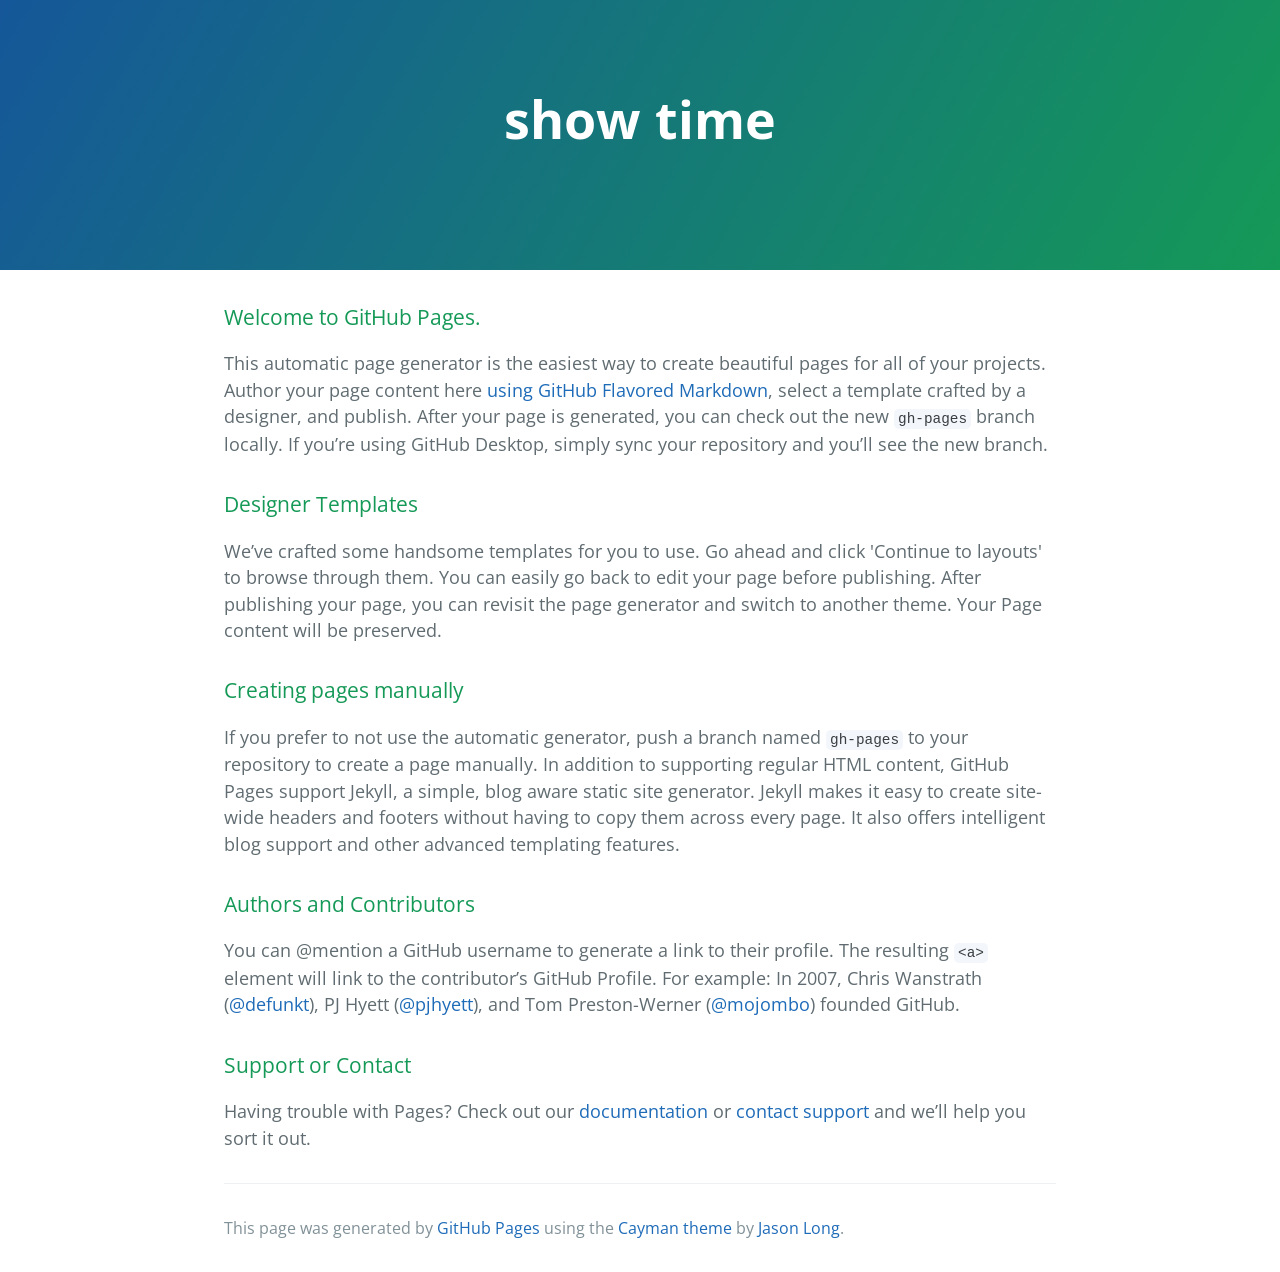
<file: index.html>
<!DOCTYPE html>
<html lang="en-us">
  <head>
    <meta charset="UTF-8">
    <title>zgc's pages</title>
    <meta name="viewport" content="width=device-width, initial-scale=1">
    <link rel="stylesheet" type="text/css" href="stylesheets/normalize.css" media="screen">
    <link href='https://fonts.googleapis.com/css?family=Open+Sans:400,700' rel='stylesheet' type='text/css'>
    <link rel="stylesheet" type="text/css" href="stylesheets/stylesheet.css" media="screen">
    <link rel="stylesheet" type="text/css" href="stylesheets/github-light.css" media="screen">
  </head>
  <body>
    <section class="page-header">
      <h1 class="project-name">show time</h1>
      <h2 class="project-tagline"></h2>
    </section>

    <section class="main-content">
      <h3>
<a id="welcome-to-github-pages" class="anchor" href="#welcome-to-github-pages" aria-hidden="true"><span aria-hidden="true" class="octicon octicon-link"></span></a>Welcome to GitHub Pages.</h3>

<p>This automatic page generator is the easiest way to create beautiful pages for all of your projects. Author your page content here <a href="https://guides.github.com/features/mastering-markdown/">using GitHub Flavored Markdown</a>, select a template crafted by a designer, and publish. After your page is generated, you can check out the new <code>gh-pages</code> branch locally. If you’re using GitHub Desktop, simply sync your repository and you’ll see the new branch.</p>

<h3>
<a id="designer-templates" class="anchor" href="#designer-templates" aria-hidden="true"><span aria-hidden="true" class="octicon octicon-link"></span></a>Designer Templates</h3>

<p>We’ve crafted some handsome templates for you to use. Go ahead and click 'Continue to layouts' to browse through them. You can easily go back to edit your page before publishing. After publishing your page, you can revisit the page generator and switch to another theme. Your Page content will be preserved.</p>

<h3>
<a id="creating-pages-manually" class="anchor" href="#creating-pages-manually" aria-hidden="true"><span aria-hidden="true" class="octicon octicon-link"></span></a>Creating pages manually</h3>

<p>If you prefer to not use the automatic generator, push a branch named <code>gh-pages</code> to your repository to create a page manually. In addition to supporting regular HTML content, GitHub Pages support Jekyll, a simple, blog aware static site generator. Jekyll makes it easy to create site-wide headers and footers without having to copy them across every page. It also offers intelligent blog support and other advanced templating features.</p>

<h3>
<a id="authors-and-contributors" class="anchor" href="#authors-and-contributors" aria-hidden="true"><span aria-hidden="true" class="octicon octicon-link"></span></a>Authors and Contributors</h3>

<p>You can @mention a GitHub username to generate a link to their profile. The resulting <code>&lt;a&gt;</code> element will link to the contributor’s GitHub Profile. For example: In 2007, Chris Wanstrath (<a href="https://github.com/defunkt" class="user-mention">@defunkt</a>), PJ Hyett (<a href="https://github.com/pjhyett" class="user-mention">@pjhyett</a>), and Tom Preston-Werner (<a href="https://github.com/mojombo" class="user-mention">@mojombo</a>) founded GitHub.</p>

<h3>
<a id="support-or-contact" class="anchor" href="#support-or-contact" aria-hidden="true"><span aria-hidden="true" class="octicon octicon-link"></span></a>Support or Contact</h3>

<p>Having trouble with Pages? Check out our <a href="https://help.github.com/pages">documentation</a> or <a href="https://github.com/contact">contact support</a> and we’ll help you sort it out.</p>

      <footer class="site-footer">

        <span class="site-footer-credits">This page was generated by <a href="https://pages.github.com">GitHub Pages</a> using the <a href="https://github.com/jasonlong/cayman-theme">Cayman theme</a> by <a href="https://twitter.com/jasonlong">Jason Long</a>.</span>
      </footer>

    </section>

  
  </body>
</html>
</file>
<file: stylesheets/stylesheet.css>
* {
  box-sizing: border-box; }

body {
  padding: 0;
  margin: 0;
  font-family: "Open Sans", "Helvetica Neue", Helvetica, Arial, sans-serif;
  font-size: 16px;
  line-height: 1.5;
  color: #606c71; }

a {
  color: #1e6bb8;
  text-decoration: none; }
  a:hover {
    text-decoration: underline; }

.btn {
  display: inline-block;
  margin-bottom: 1rem;
  color: rgba(255, 255, 255, 0.7);
  background-color: rgba(255, 255, 255, 0.08);
  border-color: rgba(255, 255, 255, 0.2);
  border-style: solid;
  border-width: 1px;
  border-radius: 0.3rem;
  transition: color 0.2s, background-color 0.2s, border-color 0.2s; }
  .btn + .btn {
    margin-left: 1rem; }

.btn:hover {
  color: rgba(255, 255, 255, 0.8);
  text-decoration: none;
  background-color: rgba(255, 255, 255, 0.2);
  border-color: rgba(255, 255, 255, 0.3); }

@media screen and (min-width: 64em) {
  .btn {
    padding: 0.75rem 1rem; } }

@media screen and (min-width: 42em) and (max-width: 64em) {
  .btn {
    padding: 0.6rem 0.9rem;
    font-size: 0.9rem; } }

@media screen and (max-width: 42em) {
  .btn {
    display: block;
    width: 100%;
    padding: 0.75rem;
    font-size: 0.9rem; }
    .btn + .btn {
      margin-top: 1rem;
      margin-left: 0; } }

.page-header {
  color: #fff;
  text-align: center;
  background-color: #159957;
  background-image: linear-gradient(120deg, #155799, #159957); }

@media screen and (min-width: 64em) {
  .page-header {
    padding: 5rem 6rem; } }

@media screen and (min-width: 42em) and (max-width: 64em) {
  .page-header {
    padding: 3rem 4rem; } }

@media screen and (max-width: 42em) {
  .page-header {
    padding: 2rem 1rem; } }

.project-name {
  margin-top: 0;
  margin-bottom: 0.1rem; }

@media screen and (min-width: 64em) {
  .project-name {
    font-size: 3.25rem; } }

@media screen and (min-width: 42em) and (max-width: 64em) {
  .project-name {
    font-size: 2.25rem; } }

@media screen and (max-width: 42em) {
  .project-name {
    font-size: 1.75rem; } }

.project-tagline {
  margin-bottom: 2rem;
  font-weight: normal;
  opacity: 0.7; }

@media screen and (min-width: 64em) {
  .project-tagline {
    font-size: 1.25rem; } }

@media screen and (min-width: 42em) and (max-width: 64em) {
  .project-tagline {
    font-size: 1.15rem; } }

@media screen and (max-width: 42em) {
  .project-tagline {
    font-size: 1rem; } }

.main-content :first-child {
  margin-top: 0; }
.main-content img {
  max-width: 100%; }
.main-content h1, .main-content h2, .main-content h3, .main-content h4, .main-content h5, .main-content h6 {
  margin-top: 2rem;
  margin-bottom: 1rem;
  font-weight: normal;
  color: #159957; }
.main-content p {
  margin-bottom: 1em; }
.main-content code {
  padding: 2px 4px;
  font-family: Consolas, "Liberation Mono", Menlo, Courier, monospace;
  font-size: 0.9rem;
  color: #383e41;
  background-color: #f3f6fa;
  border-radius: 0.3rem; }
.main-content pre {
  padding: 0.8rem;
  margin-top: 0;
  margin-bottom: 1rem;
  font: 1rem Consolas, "Liberation Mono", Menlo, Courier, monospace;
  color: #567482;
  word-wrap: normal;
  background-color: #f3f6fa;
  border: solid 1px #dce6f0;
  border-radius: 0.3rem; }
  .main-content pre > code {
    padding: 0;
    margin: 0;
    font-size: 0.9rem;
    color: #567482;
    word-break: normal;
    white-space: pre;
    background: transparent;
    border: 0; }
.main-content .highlight {
  margin-bottom: 1rem; }
  .main-content .highlight pre {
    margin-bottom: 0;
    word-break: normal; }
.main-content .highlight pre, .main-content pre {
  padding: 0.8rem;
  overflow: auto;
  font-size: 0.9rem;
  line-height: 1.45;
  border-radius: 0.3rem; }
.main-content pre code, .main-content pre tt {
  display: inline;
  max-width: initial;
  padding: 0;
  margin: 0;
  overflow: initial;
  line-height: inherit;
  word-wrap: normal;
  background-color: transparent;
  border: 0; }
  .main-content pre code:before, .main-content pre code:after, .main-content pre tt:before, .main-content pre tt:after {
    content: normal; }
.main-content ul, .main-content ol {
  margin-top: 0; }
.main-content blockquote {
  padding: 0 1rem;
  margin-left: 0;
  color: #819198;
  border-left: 0.3rem solid #dce6f0; }
  .main-content blockquote > :first-child {
    margin-top: 0; }
  .main-content blockquote > :last-child {
    margin-bottom: 0; }
.main-content table {
  display: block;
  width: 100%;
  overflow: auto;
  word-break: normal;
  word-break: keep-all; }
  .main-content table th {
    font-weight: bold; }
  .main-content table th, .main-content table td {
    padding: 0.5rem 1rem;
    border: 1px solid #e9ebec; }
.main-content dl {
  padding: 0; }
  .main-content dl dt {
    padding: 0;
    margin-top: 1rem;
    font-size: 1rem;
    font-weight: bold; }
  .main-content dl dd {
    padding: 0;
    margin-bottom: 1rem; }
.main-content hr {
  height: 2px;
  padding: 0;
  margin: 1rem 0;
  background-color: #eff0f1;
  border: 0; }

@media screen and (min-width: 64em) {
  .main-content {
    max-width: 64rem;
    padding: 2rem 6rem;
    margin: 0 auto;
    font-size: 1.1rem; } }

@media screen and (min-width: 42em) and (max-width: 64em) {
  .main-content {
    padding: 2rem 4rem;
    font-size: 1.1rem; } }

@media screen and (max-width: 42em) {
  .main-content {
    padding: 2rem 1rem;
    font-size: 1rem; } }

.site-footer {
  padding-top: 2rem;
  margin-top: 2rem;
  border-top: solid 1px #eff0f1; }

.site-footer-owner {
  display: block;
  font-weight: bold; }

.site-footer-credits {
  color: #819198; }

@media screen and (min-width: 64em) {
  .site-footer {
    font-size: 1rem; } }

@media screen and (min-width: 42em) and (max-width: 64em) {
  .site-footer {
    font-size: 1rem; } }

@media screen and (max-width: 42em) {
  .site-footer {
    font-size: 0.9rem; } }
</file>
<file: stylesheets/github-light.css>
/*
The MIT License (MIT)

Copyright (c) 2016 GitHub, Inc.

Permission is hereby granted, free of charge, to any person obtaining a copy
of this software and associated documentation files (the "Software"), to deal
in the Software without restriction, including without limitation the rights
to use, copy, modify, merge, publish, distribute, sublicense, and/or sell
copies of the Software, and to permit persons to whom the Software is
furnished to do so, subject to the following conditions:

The above copyright notice and this permission notice shall be included in all
copies or substantial portions of the Software.

THE SOFTWARE IS PROVIDED "AS IS", WITHOUT WARRANTY OF ANY KIND, EXPRESS OR
IMPLIED, INCLUDING BUT NOT LIMITED TO THE WARRANTIES OF MERCHANTABILITY,
FITNESS FOR A PARTICULAR PURPOSE AND NONINFRINGEMENT. IN NO EVENT SHALL THE
AUTHORS OR COPYRIGHT HOLDERS BE LIABLE FOR ANY CLAIM, DAMAGES OR OTHER
LIABILITY, WHETHER IN AN ACTION OF CONTRACT, TORT OR OTHERWISE, ARISING FROM,
OUT OF OR IN CONNECTION WITH THE SOFTWARE OR THE USE OR OTHER DEALINGS IN THE
SOFTWARE.

*/

.pl-c /* comment */ {
  color: #969896;
}

.pl-c1 /* constant, variable.other.constant, support, meta.property-name, support.constant, support.variable, meta.module-reference, markup.raw, meta.diff.header */,
.pl-s .pl-v /* string variable */ {
  color: #0086b3;
}

.pl-e /* entity */,
.pl-en /* entity.name */ {
  color: #795da3;
}

.pl-smi /* variable.parameter.function, storage.modifier.package, storage.modifier.import, storage.type.java, variable.other */,
.pl-s .pl-s1 /* string source */ {
  color: #333;
}

.pl-ent /* entity.name.tag */ {
  color: #63a35c;
}

.pl-k /* keyword, storage, storage.type */ {
  color: #a71d5d;
}

.pl-s /* string */,
.pl-pds /* punctuation.definition.string, string.regexp.character-class */,
.pl-s .pl-pse .pl-s1 /* string punctuation.section.embedded source */,
.pl-sr /* string.regexp */,
.pl-sr .pl-cce /* string.regexp constant.character.escape */,
.pl-sr .pl-sre /* string.regexp source.ruby.embedded */,
.pl-sr .pl-sra /* string.regexp string.regexp.arbitrary-repitition */ {
  color: #183691;
}

.pl-v /* variable */ {
  color: #ed6a43;
}

.pl-id /* invalid.deprecated */ {
  color: #b52a1d;
}

.pl-ii /* invalid.illegal */ {
  color: #f8f8f8;
  background-color: #b52a1d;
}

.pl-sr .pl-cce /* string.regexp constant.character.escape */ {
  font-weight: bold;
  color: #63a35c;
}

.pl-ml /* markup.list */ {
  color: #693a17;
}

.pl-mh /* markup.heading */,
.pl-mh .pl-en /* markup.heading entity.name */,
.pl-ms /* meta.separator */ {
  font-weight: bold;
  color: #1d3e81;
}

.pl-mq /* markup.quote */ {
  color: #008080;
}

.pl-mi /* markup.italic */ {
  font-style: italic;
  color: #333;
}

.pl-mb /* markup.bold */ {
  font-weight: bold;
  color: #333;
}

.pl-md /* markup.deleted, meta.diff.header.from-file */ {
  color: #bd2c00;
  background-color: #ffecec;
}

.pl-mi1 /* markup.inserted, meta.diff.header.to-file */ {
  color: #55a532;
  background-color: #eaffea;
}

.pl-mdr /* meta.diff.range */ {
  font-weight: bold;
  color: #795da3;
}

.pl-mo /* meta.output */ {
  color: #1d3e81;
}
</file>
